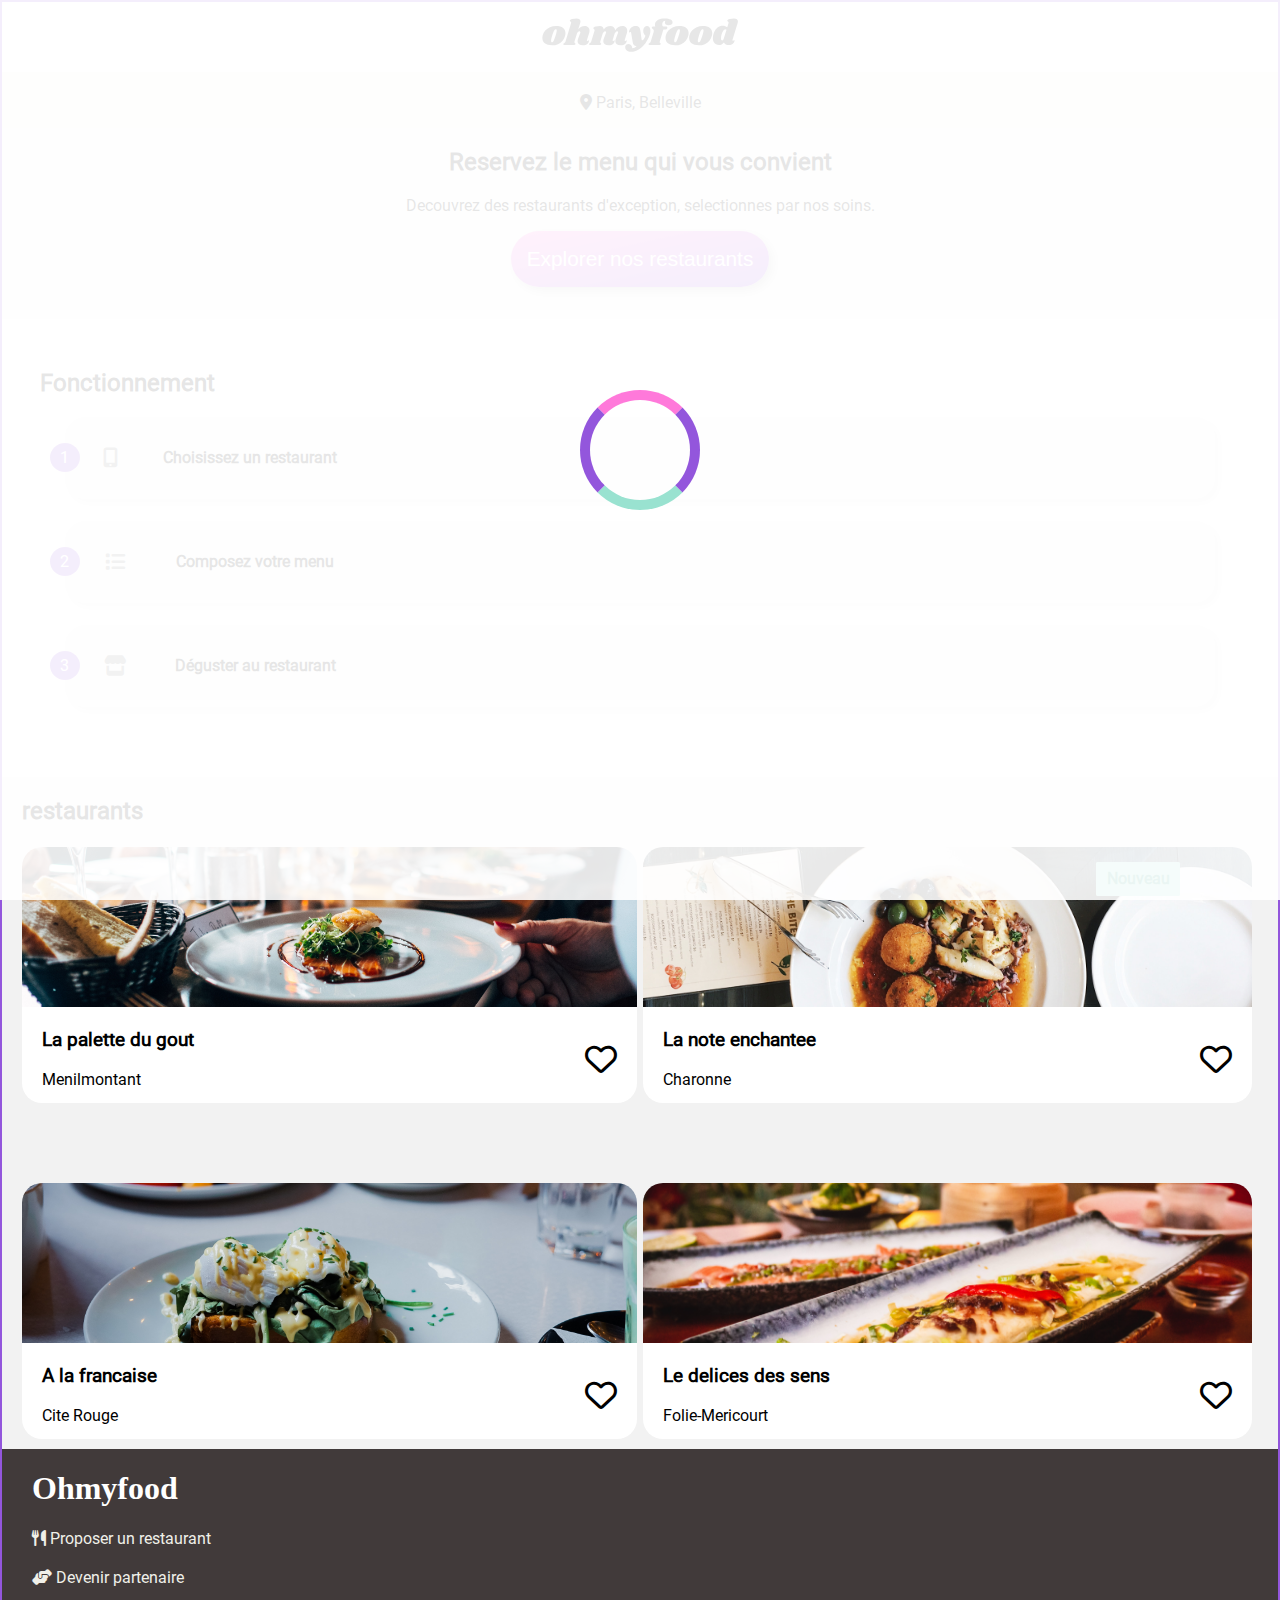
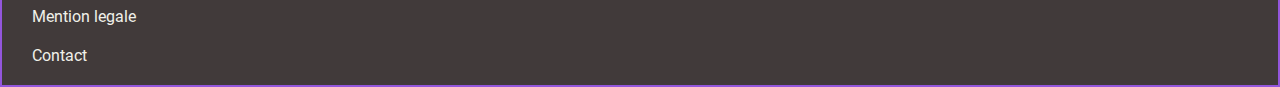
<file: index.html>
<!DOCTYPE html>
<html lang="en">
<head>
    <meta charset="UTF-8">
    <meta name="viewport" content="width=device-width, initial-scale=1.0">
    <title>Ohmyfood</title>
    <link rel="stylesheet" href="style.css">
    <link rel="stylesheet" href="fontawesome-free-6.4.2-web/css/all.min.css">
</head>
<body>
    <div class="loader-position">
        <div class="loader-spinner-logo"></div>
    </div>
    <div class="container">
        <div class="header">
            <div class="logo">
                <img src="images/logo/ohmyfood@2x.svg" alt="logo du site">
            </div>
            <div class="localisation">
                <div class="fas fa-map-marker-alt"></div>
                <span>Paris, Belleville</span>
            </div>
            <h2>Reservez le menu qui vous convient</h2>
            <p>Decouvrez des restaurants d'exception, selectionnes par nos soins.</p>
            <button class=" btn btn-explorer">Explorer nos restaurants</button><br>
        </div>
        <div class="fonctionnement-section">
            <nav>
                <h2>Fonctionnement</h2>
                <ol>
                    <li><a href="#"><i class="fa-solid fa-mobile-screen-button fa-lg" aria-hidden="true"></i>Choisissez un restaurant</a></li>
                    <li><a href="#"><i class="fa-solid fa-list fa-lg" aria-hidden="true"></i>Composez votre menu</a></li>
                    <li><a href="#"><i class="fa-solid fa-store fa-lg" aria-hidden="true"></i>Déguster au restaurant</a></li>
                </ol>
            </nav>
        </div>
        <div class="restaurant-section">
            <h2>restaurants</h2>
            <a class="figure" href="la_palette_du_gout.html">
                <div class="news news1">
                    <p>Nouveau</p>
                </div>
                <img class="img-restau" src="images/restaurants/jay-wennington-N_Y88TWmGwA-unsplash.jpg" alt="La palette du gout">
                <!-- <span class="badge">Nouveau</span> -->
                <div class="figcaption">
                    <div>
                        <h3>La palette du gout</h3>
                        <span>Menilmontant</span>
                    </div>
                    <div class="superposition">
                        <p class="far fa-heart fa-2x" aria-hidden="true"></p>
                        <p class="fas fa-heart fa-2x heart-solid" aria-hidden="true"></p>
                    </div>
                </div>
                
            </a>
            <a class="figure" href="la_note_enchantee.html">
                <div class="news news2">
                    <p>Nouveau</p>
                </div>
                <img class="img-restau" src="images/restaurants/stil-u2Lp8tXIcjw-unsplash.jpg" alt="La note enchantee">
                <div class="figcaption">
                    <div> 
                        <h3>La note enchantee</h3>
                        <span>Charonne</span>
                    </div>
                    <div class="superposition">
                        <p class="far fa-heart fa-2x" aria-hidden="true"></p>
                        <p class="fas fa-heart fa-2x heart-solid" aria-hidden="true"></p>
                    </div>
                </div>
            </a>
            <a class="figure" href="A_la_francaise.html">
                <img class="img-restau" src="images/restaurants/toa-heftiba-DQKerTsQwi0-unsplash.jpg" alt="A la francaise">
                <div class="figcaption">
                    <div> 
                        <h3>A la francaise</h3>
                        <span>Cite Rouge</span>
                    </div>
                    <div class="superposition">
                        <p class="far fa-heart fa-2x" aria-hidden="true"></p>
                        <p class="fas fa-heart fa-2x heart-solid" aria-hidden="true"></p>
                    </div>
                </div>
            </a>
            <a class="figure" href="le_delice_des_sens.html">
                <img class="img-restau" src="images/restaurants/louis-hansel-shotsoflouis-qNBGVyOCY8Q-unsplash.jpg" alt="Le delices des sens">
                <div class="figcaption">
                    <div> 
                        <h3>Le delices des sens</h3>
                        <span>Folie-Mericourt</span>
                    </div>
                    <div class="superposition">
                        <p class="far fa-heart fa-2x" aria-hidden="true"></p>
                        <p class="fas fa-heart fa-2x heart-solid" aria-hidden="true"></p>
                    </div>
                </div>
            </a>

        </div>
        <div class="footer">
            <div class="">
                <h1 class="footer-logo">Ohmyfood</h1>
                <!-- <img class="img-footer" src="images/logo/ohmyfood@2x.svg" alt="logo du footer"> -->
            </div>
            <div class="footer-links">
                <a href="#">
                    <span class="fas fa-utensils"></span>
                    <span>Proposer un restaurant</span>
                </a>
            </div>
            <div class="footer-links">
                <a href="#">
                    <span class="fas fa-handshake-angle"></span>
                    <span>Devenir partenaire</span>
                </a>
            </div>
            <div class="footer-links"><a href="#">Mention legale</a></div>
            <div class="footer-links"><a href="mailto:jauressndongmo5287@gmail.com">Contact</a></div>
        </div>
    </div>
</body>
</html>
</file>
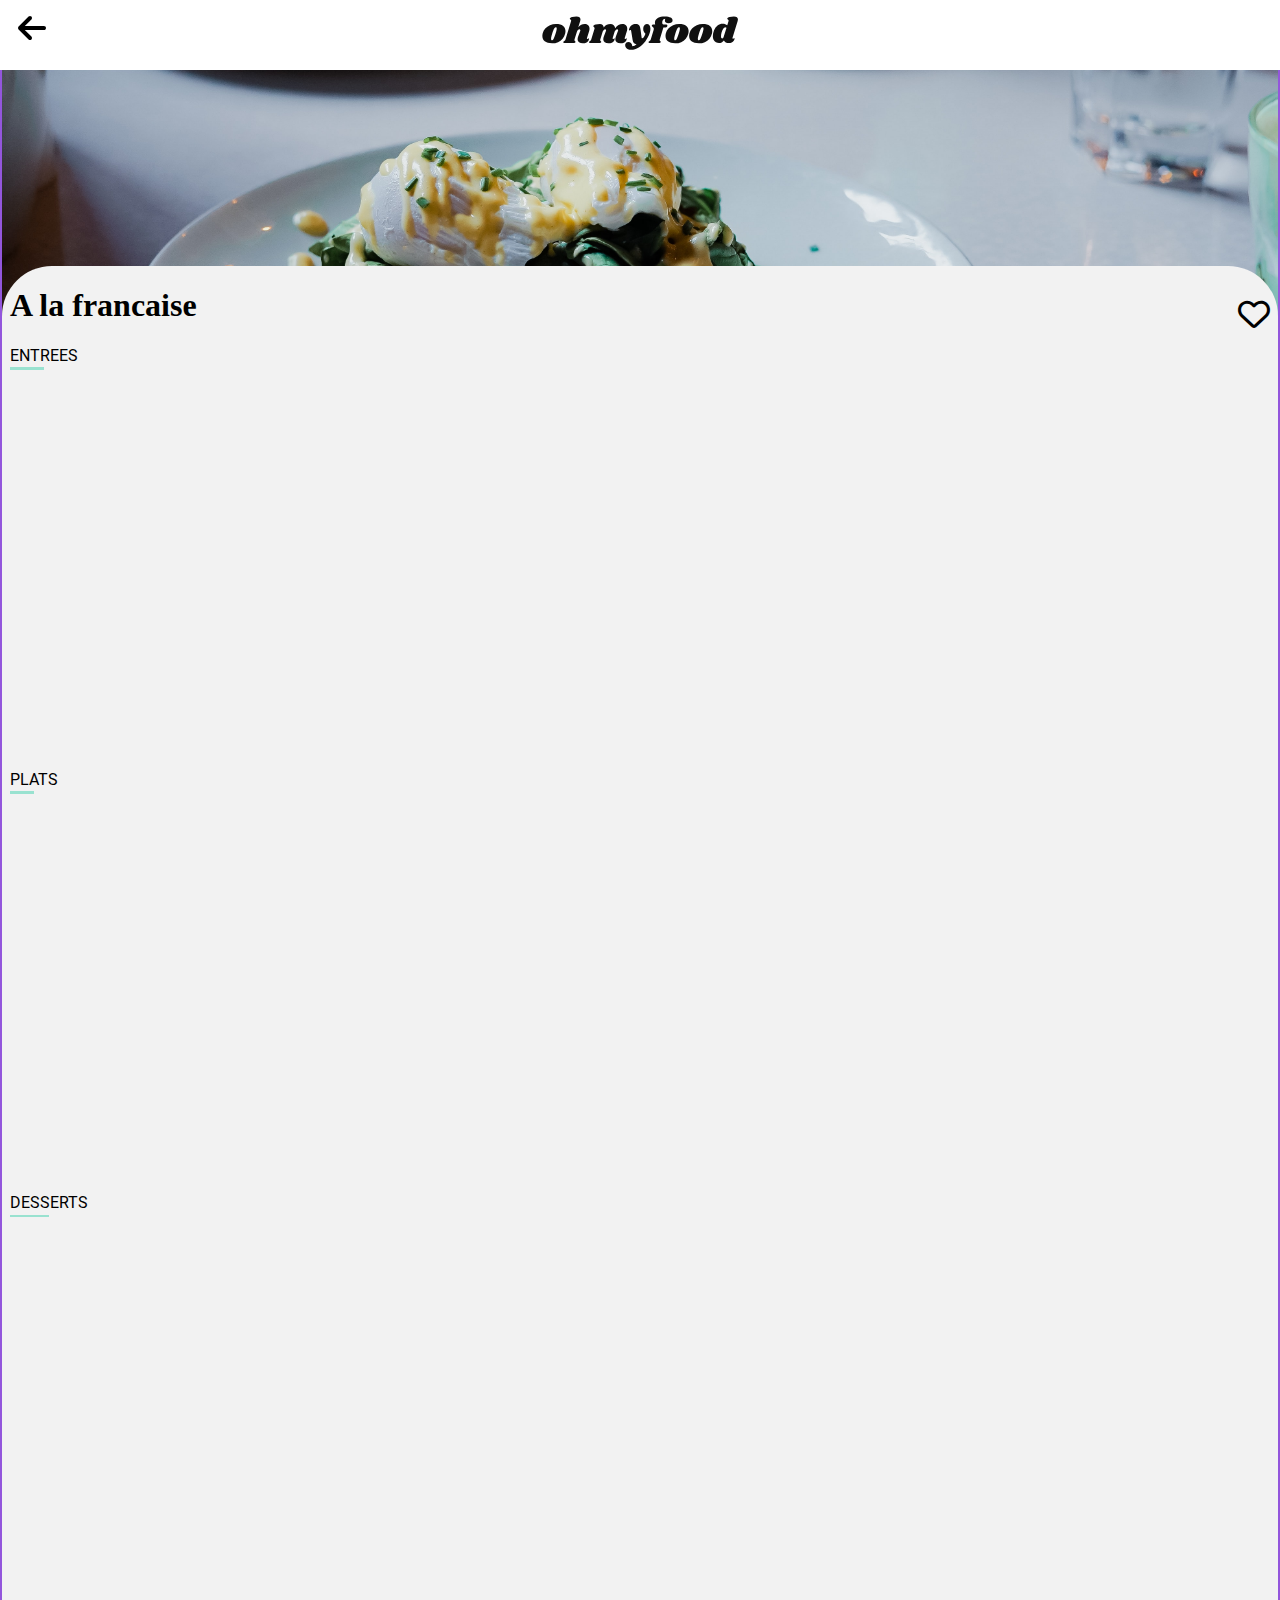
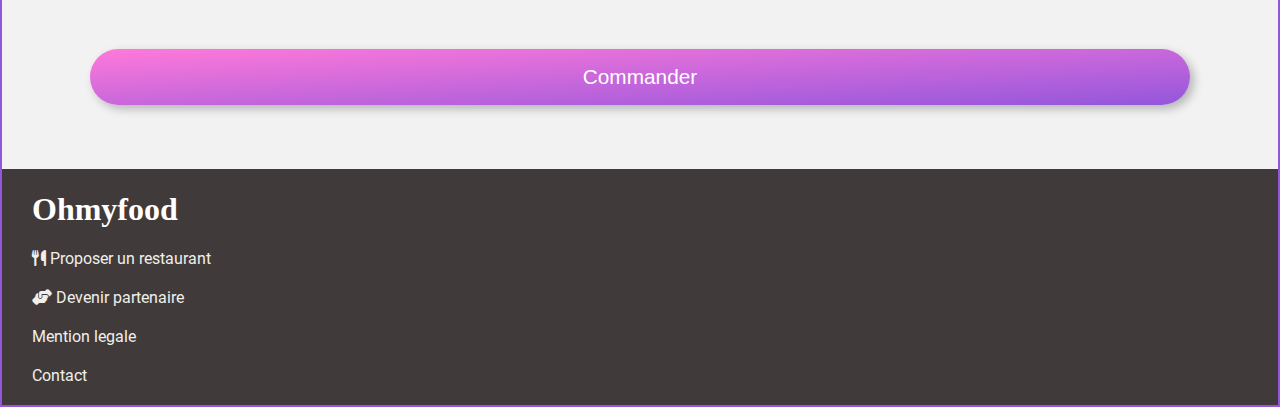
<file: A_la_francaise.html>
<!DOCTYPE html>
<html lang="en">
<head>
    <meta charset="UTF-8">
    <meta name="viewport" content="width=device-width, initial-scale=1.0">
    <title>A_la_francaise</title>
    <link rel="stylesheet" href="style.css">
    <link rel="stylesheet" href="style_menu.css">
    <link rel="stylesheet" href="fontawesome-free-6.4.2-web/css/all.min.css">
</head>
<body>
    <div class="container">
        <div class="header">
            <a href="index.html"><div class="fas fa-arrow-left fa-2x"></div></a>
            <div class="logo">
                <img src="images/logo/ohmyfood@2x.svg" alt="logo du site">
            </div>
        </div>
        <img class="img-menu" src="images/restaurants/toa-heftiba-DQKerTsQwi0-unsplash.jpg" alt="A la francaise">
        <div class="menu-container">
            <div class="main-menu">
                <header class="header-menu">
                    <h1 class="header-logo">A la francaise</h1>
                    <div class="superposition">
                        <p class="far fa-heart fa-2x" aria-hidden="true"></p>
                        <p class="fas fa-heart fa-2x heart-solid" aria-hidden="true"></p>
                    </div>
                </header>
                <div class="contenu">
                    <span class="head">ENTREES</span>
                    <div class="element animated">
                        <strong>Tartare de poulpe acidulé</strong>
                        <div class="footer-menu">
                            <span class="text-menu">Aux zestes d'orange</span>
                            <span class="price">25€</span>
                            <button class="btn-check"><i class="fa-solid fa-circle-check fa-2x"></i></button>
                        </div>
                    </div>
                    <div class="element animated">
                        <strong>Velouté de légumes d'antan</strong>
                        <div class="footer-menu">
                            <span class="text-menu">Carotte, panais, topinambour</span>
                            <span class="price">35€</span>
                            <button class="btn-check"><i class="fa-solid fa-circle-check fa-2x"></i></button>
                        </div>
                    </div>
                    <div class="element animated">
                        <strong>Soupe à l'oignon</strong>
                        <div class="footer-menu">
                            <span class="text-menu">Revisitée</span>
                            <span class="price">20€</span>
                            <button class="btn-check"><i class="fa-solid fa-circle-check fa-2x"></i></button>
                        </div>
                    </div>

                    <span class="head">PLATS</span>
                    <div class="element animated">
                        <strong>Coquilles Saint-Jacques</strong>
                        <div class="footer-menu">
                            <span class="text-menu">Accompagnées d'une purée de panais</span>
                            <span class="price">40€</span>
                            <button class="btn-check"><i class="fa-solid fa-circle-check fa-2x"></i></button>
                        </div>
                    </div>
                    <div class="element animated">
                        <strong>Magret de canard</strong>
                        <div class="footer-menu">
                            <span class="text-menu">Et parmentier de pommes de terre</span>
                            <span class="price">35€</span>
                            <button class="btn-check"><i class="fa-solid fa-circle-check fa-2x"></i></button>
                        </div>
                    </div>
                    <div class="element animated">
                        <strong>Pigeonneau d’Ille-et-Vilaine</strong>
                        <div class="footer-menu">
                            <span class="text-menu">Sur son lit de gnocchis aux légumes</span>
                            <span class="price">44€</span>
                            <button class="btn-check"><i class="fa-solid fa-circle-check fa-2x"></i></button>
                        </div>
                    </div>

                    <span class="head">DESSERTS</span>
                    <div class="element animated">
                        <strong>Pétales de violettes glacés</strong>
                        <div class="footer-menu">
                            <span class="text-menu">Et purée de noisettes</span>
                            <span class="price">18€</span>
                            <button class="btn-check"><i class="fa-solid fa-circle-check fa-2x"></i></button>
                        </div>
                    </div>
                    <div class="element animated">
                        <strong>Fondant au chocolat</strong>
                        <div class="footer-menu">
                            <span class="text-menu">Revisité</span>
                            <span class="price">22€</span>
                            <button class="btn-check"><i class="fa-solid fa-circle-check fa-2x"></i></button>
                        </div>
                    </div>
                    <div class="element animated">
                        <strong>Millefeuille croustillant</strong>
                        <div class="footer-menu">
                            <span class="text-menu">Myrtilles et pâte d’amande</span>
                            <span class="price">23€</span>
                            <button class="btn-check"><i class="fa-solid fa-circle-check fa-2x"></i></button>
                        </div>
                    </div>
                </div>
                <button class=" btn btn-commander">Commander</button>
            </div>
            
        </div>
        <div class="footer">
            <div class="">
                <h1 class="footer-logo">Ohmyfood</h1>
            </div>
            <div class="footer-links">
                <a href="#">
                    <span class="fas fa-utensils"></span>
                    <span>Proposer un restaurant</span>
                </a>
            </div>
            <div class="footer-links">
                <a href="#">
                    <span class="fas fa-handshake-angle"></span>
                    <span>Devenir partenaire</span>
                </a>
            </div>
            <div class="footer-links"><a href="#">Mention legale</a></div>
            <div class="footer-links"><a href="mailto:jauressndongmo5287@gmail.com">Contact</a></div>
        </div>
    </div>
</body>
</html>
</file>
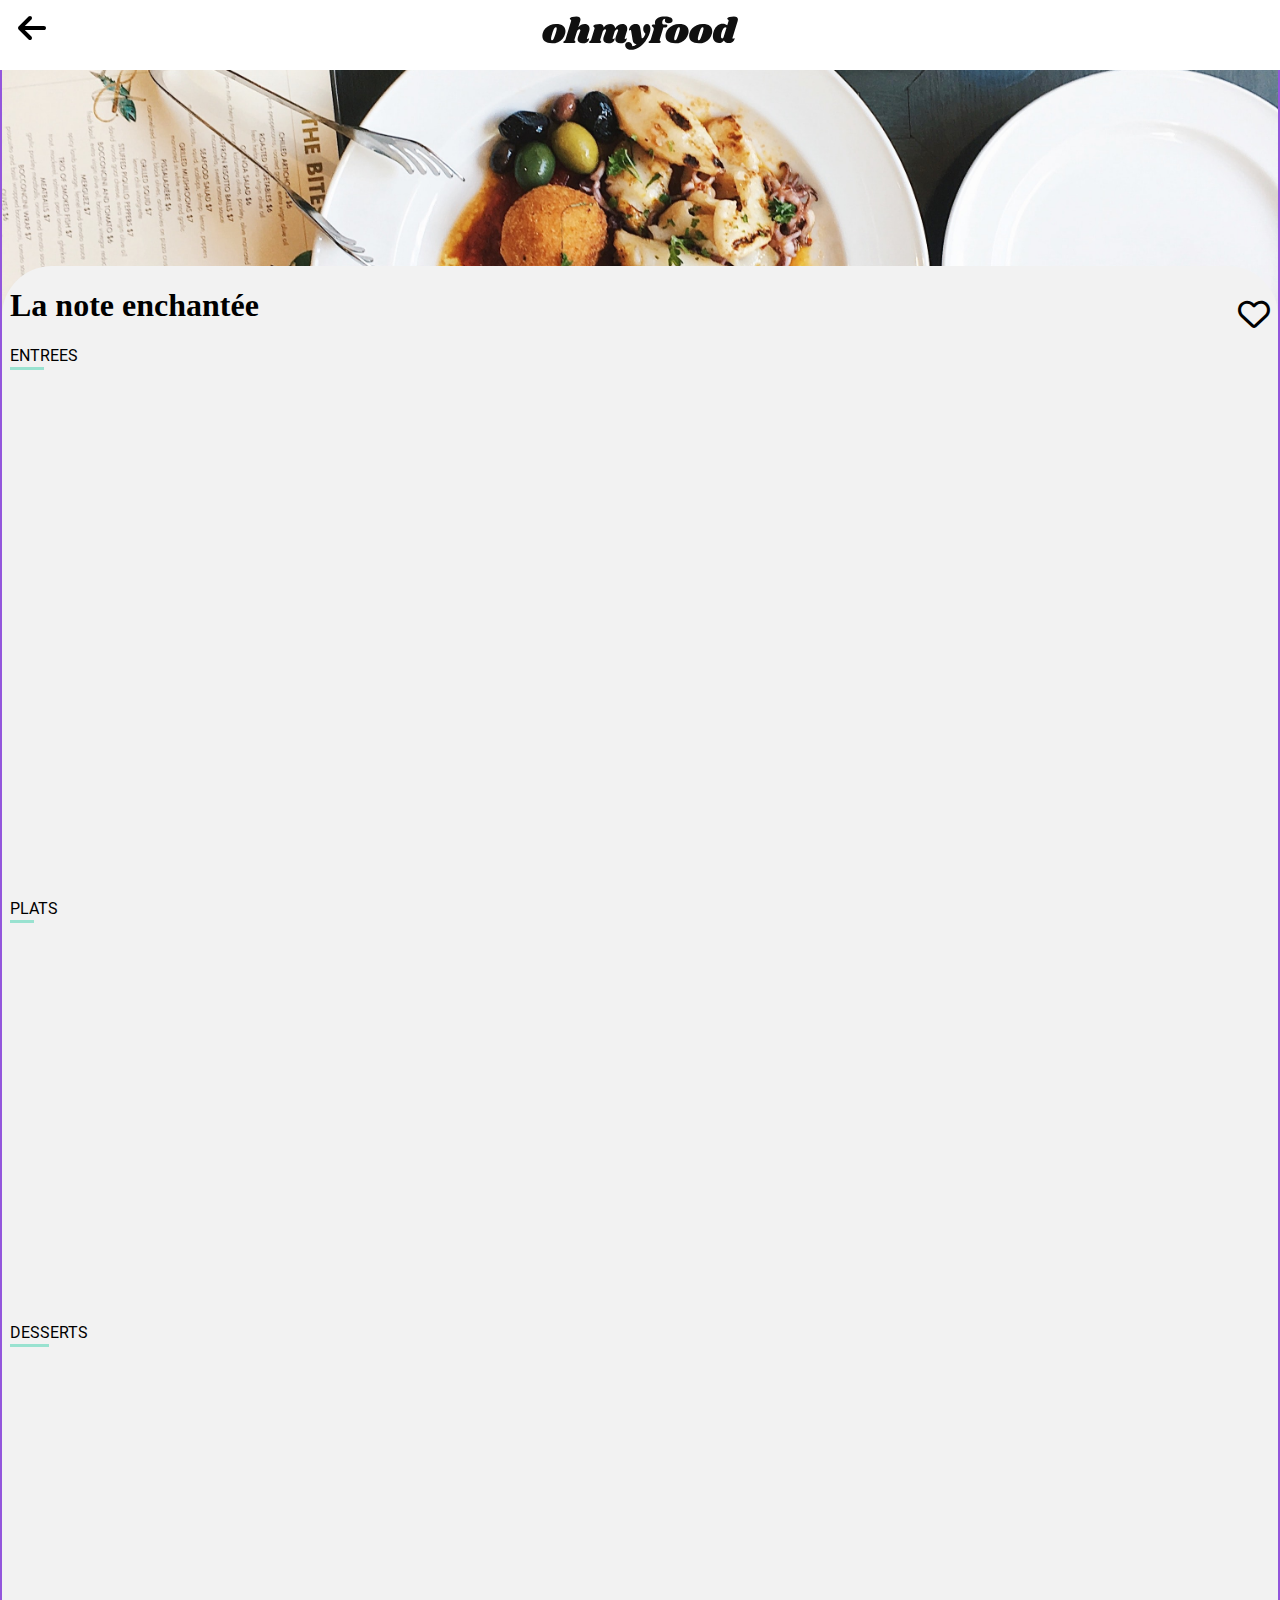
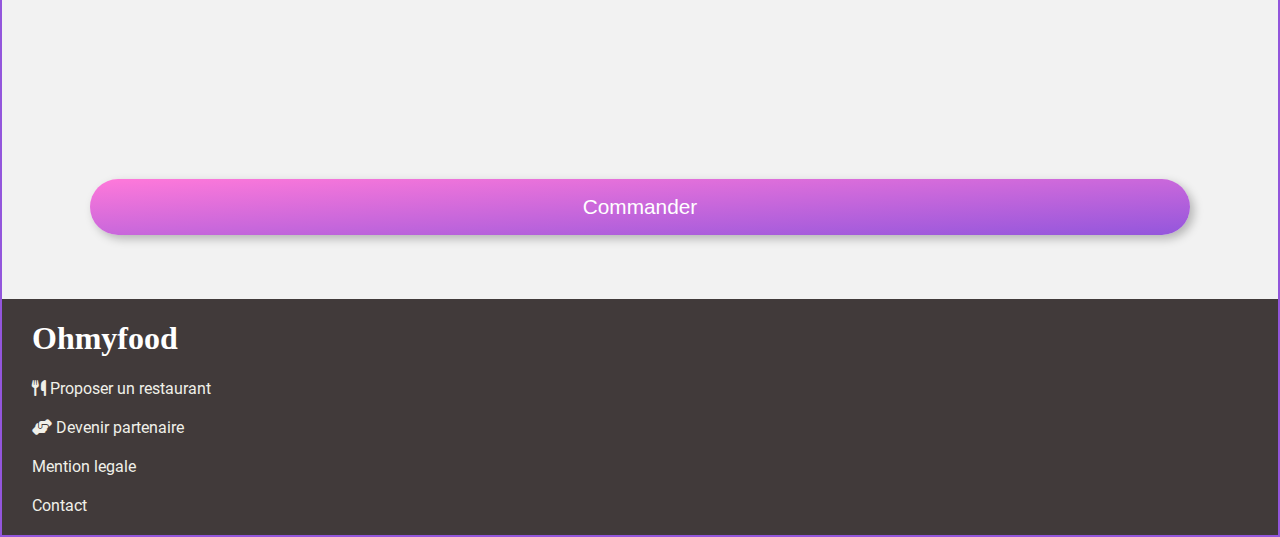
<file: la_note_enchantee.html>
<!DOCTYPE html>
<html lang="en">
<head>
    <meta charset="UTF-8">
    <meta name="viewport" content="width=device-width, initial-scale=1.0">
    <title>la_note_enchantee</title>
    <link rel="stylesheet" href="style.css">
    <link rel="stylesheet" href="style_menu.css">
    <link rel="stylesheet" href="fontawesome-free-6.4.2-web/css/all.min.css">
</head>
<body>
    <div class="container">
        <div class="header">
            <a href="index.html"><div class="fas fa-arrow-left fa-2x"></div></a>
            <div class="logo">
                <img src="images/logo/ohmyfood@2x.svg" alt="logo du site">
            </div>
        </div>
        <img class="img-menu" src="images/restaurants/stil-u2Lp8tXIcjw-unsplash.jpg" alt="La note enchantee">
        <div class="menu-container">
            <div class="main-menu">
                <header class="header-menu">
                    <h1 class="header-logo">La note enchantée</h1>
                    <div class="superposition">
                        <p class="far fa-heart fa-2x" aria-hidden="true"></p>
                        <p class="fas fa-heart fa-2x heart-solid" aria-hidden="true"></p>
                    </div>
                </header>
                <div class="contenu">
                    <span class="head">ENTREES</span>
                    <div class="element animated">
                        <strong>Ravioles de foie gras</strong>
                        <div class="footer-menu">
                            <span class="text-menu">Accompagnés de leur crème à la truffe</span>
                            <span class="price">25€</span>
                            <button class="btn-check"><i class="fa-solid fa-circle-check fa-2x"></i></button>
                        </div>
                    </div>
                    <div class="element animated">
                        <strong>Caviar osciètre</strong>
                        <div class="footer-menu">
                            <span class="text-menu">Sur blini à la farine de blé noir</span>
                            <span class="price">35€</span>
                            <button class="btn-check"><i class="fa-solid fa-circle-check fa-2x"></i></button>
                        </div>
                    </div>
                    <div class="element animated">
                        <strong>Homard et espuma de potiron</strong>
                        <div class="footer-menu">
                            <span class="text-menu">Mariné aux zestes d'orange</span>
                            <span class="price">20€</span>
                            <button class="btn-check"><i class="fa-solid fa-circle-check fa-2x"></i></button>
                        </div>
                    </div>
                    <div class="element animated">
                        <strong>Foie gras de canard cuit entier</strong>
                        <div class="footer-menu">
                            <span class="text-menu">Confiture de figue et pain toasté</span>
                            <span class="price">35€</span>
                            <button class="btn-check"><i class="fa-solid fa-circle-check fa-2x"></i></button>
                        </div>
                    </div>

                    <span class="head">PLATS</span>
                    <div class="element animated">
                        <strong>Noix de coquilles Saint-Jacques</strong>
                        <div class="footer-menu">
                            <span class="text-menu">Sur lit de purée de céleri-rave</span>
                            <span class="price">40€</span>
                            <button class="btn-check"><i class="fa-solid fa-circle-check fa-2x"></i></button>
                        </div>
                    </div>
                    <div class="element animated">
                        <strong>Langoustine poêlée</strong>
                        <div class="footer-menu">
                            <span class="text-menu">Purée de patate douce</span>
                            <span class="price">35€</span>
                            <button class="btn-check"><i class="fa-solid fa-circle-check fa-2x"></i></button>
                        </div>
                    </div>
                    <div class="element animated">
                        <strong>Mijoté de queue de boeuf</strong>
                        <div class="footer-menu">
                            <span class="text-menu">Et riz sauvage aux zestes de citron</span>
                            <span class="price">44€</span>
                            <button class="btn-check"><i class="fa-solid fa-circle-check fa-2x"></i></button>
                        </div>
                    </div>

                    <span class="head">DESSERTS</span>
                    <div class="element animated">
                        <strong>Macaron noisette et chocolat</strong>
                        <div class="footer-menu">
                            <span class="text-menu">Glace au caramel brun et sel de Guérande</span>
                            <span class="price">18€</span>
                            <button class="btn-check"><i class="fa-solid fa-circle-check fa-2x"></i></button>
                        </div>
                    </div>
                    <div class="element animated">
                        <strong>Baba au rhum revisité</strong>
                        <div class="footer-menu">
                            <span class="text-menu">Avec son coulis de citron</span>
                            <span class="price">22€</span>
                            <button class="btn-check"><i class="fa-solid fa-circle-check fa-2x"></i></button>
                        </div>
                    </div>
                    <div class="element animated">
                        <strong>Tarte au citron meringuée</strong>
                        <div class="footer-menu">
                            <span class="text-menu">Déstructurée</span>
                            <span class="price">23€</span>
                            <button class="btn-check"><i class="fa-solid fa-circle-check fa-2x"></i></button>
                        </div>
                    </div>
                </div>
                <button class=" btn btn-commander">Commander</button>
            </div>
            
        </div>
        <div class="footer">
            <div class="">
                <h1 class="footer-logo">Ohmyfood</h1>
            </div>
            <div class="footer-links">
                <a href="#">
                    <span class="fas fa-utensils"></span>
                    <span>Proposer un restaurant</span>
                </a>
            </div>
            <div class="footer-links">
                <a href="#">
                    <span class="fas fa-handshake-angle"></span>
                    <span>Devenir partenaire</span>
                </a>
            </div>
            <div class="footer-links"><a href="#">Mention legale</a></div>
            <div class="footer-links"><a href="mailto:jauressndongmo5287@gmail.com">Contact</a></div>
        </div>
    </div>
</body>
</html>
</file>
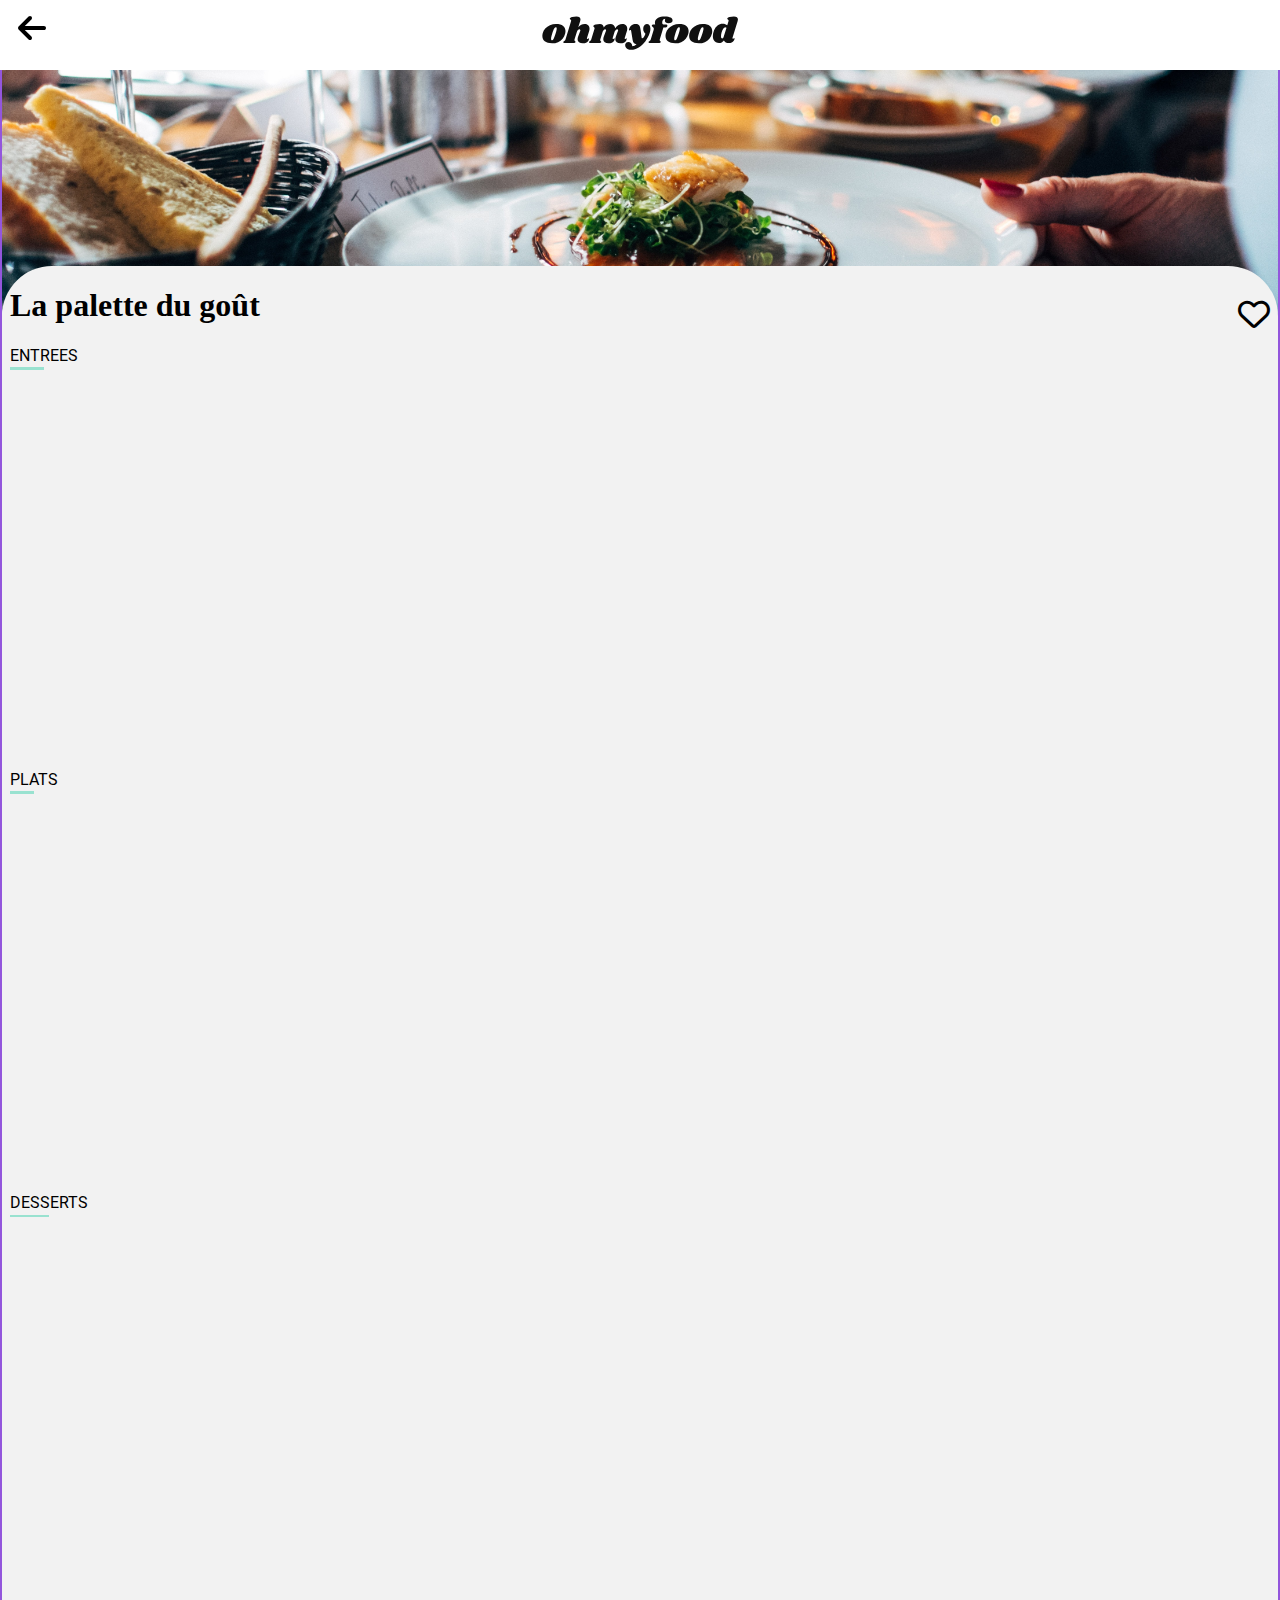
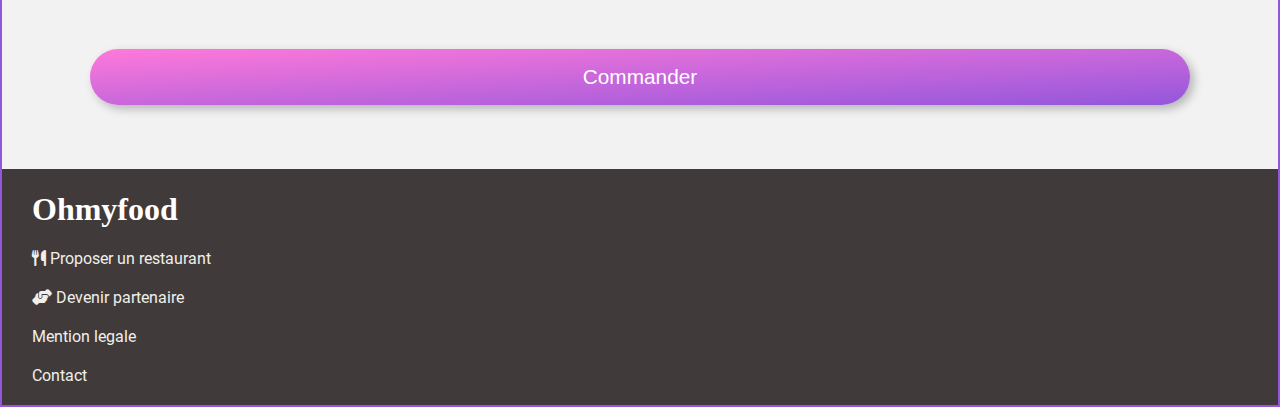
<file: la_palette_du_gout.html>
<!DOCTYPE html>
<html lang="en">
<head>
    <meta charset="UTF-8">
    <meta name="viewport" content="width=device-width, initial-scale=1.0">
    <title>la_palette_du_gout</title>
    <link rel="stylesheet" href="style.css">
    <link rel="stylesheet" href="style_menu.css">
    <link rel="stylesheet" href="fontawesome-free-6.4.2-web/css/all.min.css">
</head>
<body>
    <div class="container">
        <div class="header">
            <a href="index.html"><div class="fas fa-arrow-left fa-2x"></div></a>
            <div class="logo">
                <img src="images/logo/ohmyfood@2x.svg" alt="logo du site">
            </div>
        </div>
        <img class="img-menu" src="images/restaurants/jay-wennington-N_Y88TWmGwA-unsplash.jpg" alt="La palette du gout">
        <div class="menu-container">
            <div class="main-menu">
                <header class="header-menu">
                    <h1 class="header-logo">La palette du goût</h1>
                    <div class="superposition">
                        <p class="far fa-heart fa-2x" aria-hidden="true"></p>
                        <p class="fas fa-heart fa-2x heart-solid" aria-hidden="true"></p>
                    </div>
                </header>
                <div class="contenu">
                    <span class="head">ENTREES</span>
                    <div class="element animated">
                        <strong>Fricassée d'escargot</strong>
                        <div class="footer-menu">
                            <span class="text-menu">Au piment d'Espelette</span>
                            <span class="price">25€</span>
                            <button class="btn-check"><i class="fa-solid fa-circle-check fa-2x"></i></button>
                        </div>
                    </div>
                    <div class="element animated">
                        <strong>Foie gras de canard mi-cuit</strong>
                        <div class="footer-menu">
                            <span class="text-menu">Et ses copeaux de truffe noire</span>
                            <span class="price">35€</span>
                            <button class="btn-check"><i class="fa-solid fa-circle-check fa-2x"></i></button>
                        </div>
                    </div>
                    <div class="element animated">
                        <strong>Oeuf au plat</strong>
                        <div class="footer-menu">
                            <span class="text-menu">Assaisonné à la truffe sur lit de caviar</span>
                            <span class="price">20€</span>
                            <button class="btn-check"><i class="fa-solid fa-circle-check fa-2x"></i></button>
                        </div>
                    </div>
                    <span class="head">PLATS</span>
                    <div class="element animated">
                        <strong>Filet de boeuf aux herbes</strong>
                        <div class="footer-menu">
                            <span class="text-menu">Accompagné de sa ribambelle de légumes</span>
                            <span class="price">40€</span>
                            <button class="btn-check"><i class="fa-solid fa-circle-check fa-2x"></i></button>
                        </div>
                    </div>
                    <div class="element animated">
                        <strong>Parmentier de queue de boeuf</strong>
                        <div class="footer-menu">
                            <span class="text-menu">À la truffe noire sur sa purée de panais</span>
                            <span class="price">35€</span>
                            <button class="btn-check"><i class="fa-solid fa-circle-check fa-2x"></i></button>
                        </div>
                    </div>
                    <div class="element animated">
                        <strong>Filet de turbot</strong>
                        <div class="footer-menu">
                            <span class="text-menu">Aux agrumes</span>
                            <span class="price">44€</span>
                            <button class="btn-check"><i class="fa-solid fa-circle-check fa-2x"></i></button>
                        </div>
                    </div>

                    <span class="head">DESSERTS</span>
                    <div class="element animated">
                        <strong>Paris-Brest</strong>
                        <div class="footer-menu">
                            <span class="text-menu">Revisité</span>
                            <span class="price">18€</span>
                            <button class="btn-check"><i class="fa-solid fa-circle-check fa-2x"></i></button>
                        </div>
                    </div>
                    <div class="element animated">
                        <strong>Macaron au chocolat d'exception</strong>
                        <div class="footer-menu">
                            <span class="text-menu">Et glace à la vanille de Madagascar</span>
                            <span class="price">22€</span>
                            <button class="btn-check"><i class="fa-solid fa-circle-check fa-2x"></i></button>
                        </div>
                    </div>
                    <div class="element animated">
                        <strong>Mousse au chocolat</strong>
                        <div class="footer-menu">
                            <span class="text-menu">Au piment d'Espelette et à la truffe noire</span>
                            <span class="price">23€</span>
                            <button class="btn-check"><i class="fa-solid fa-circle-check fa-2x"></i></button>
                        </div>
                    </div>
                </div>
                <button class=" btn btn-commander">Commander</button>
            </div>
            
        </div>
        <div class="footer">
            <div class="">
                <h1 class="footer-logo">Ohmyfood</h1>
            </div>
            <div class="footer-links">
                <a href="#">
                    <span class="fas fa-utensils"></span>
                    <span>Proposer un restaurant</span>
                </a>
            </div>
            <div class="footer-links">
                <a href="#">
                    <span class="fas fa-handshake-angle"></span>
                    <span>Devenir partenaire</span>
                </a>
            </div>
            <div class="footer-links"><a href="#">Mention legale</a></div>
            <div class="footer-links"><a href="mailto:jauressndongmo5287@gmail.com">Contact</a></div>
        </div>
    </div>
</body>
</html>
</file>
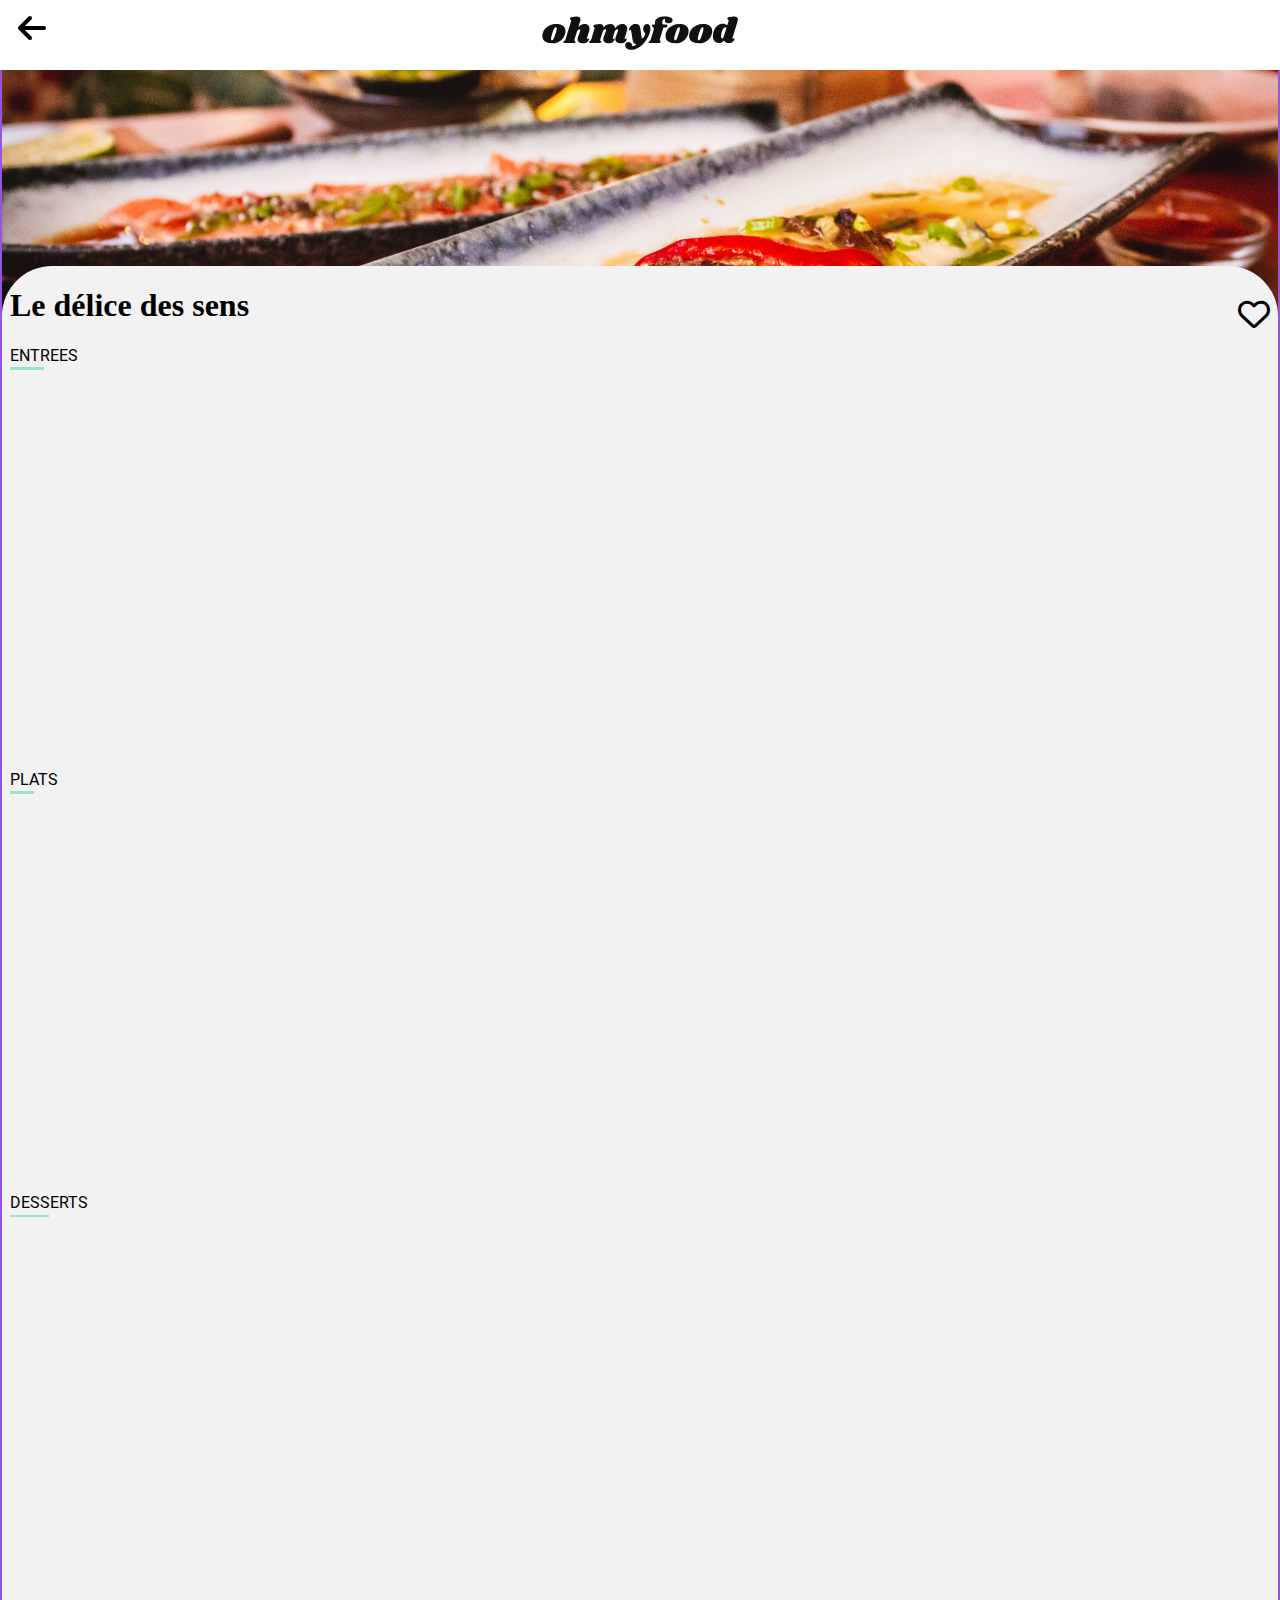
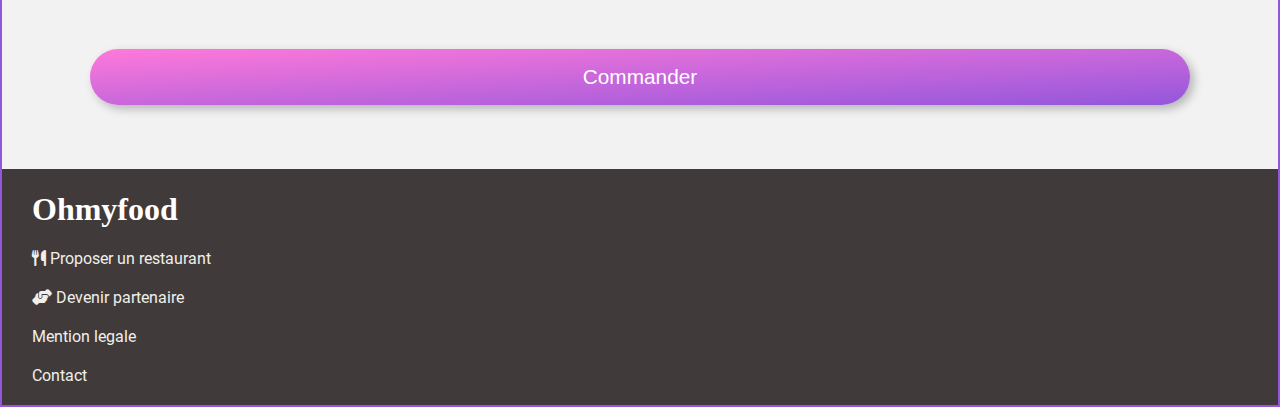
<file: le_delice_des_sens.html>
<!DOCTYPE html>
<html lang="en">
<head>
    <meta charset="UTF-8">
    <meta name="viewport" content="width=device-width, initial-scale=1.0">
    <title>le_delice_des_sens</title>
    <link rel="stylesheet" href="style.css">
    <link rel="stylesheet" href="style_menu.css">
    <link rel="stylesheet" href="fontawesome-free-6.4.2-web/css/all.min.css">
</head>
<body>
    <div class="container">
        <div class="header">
            <a href="index.html"><div class="fas fa-arrow-left fa-2x"></div></a>
            <div class="logo">
                <img src="images/logo/ohmyfood@2x.svg" alt="logo du site">
            </div>
        </div>
        <img class="img-menu" src="images/restaurants/louis-hansel-shotsoflouis-qNBGVyOCY8Q-unsplash.jpg" alt="Le delices des sens">
        <div class="menu-container">
            <div class="main-menu">
                <header class="header-menu">
                    <h1 class="header-logo">Le délice des sens</h1>
                    <div class="superposition">
                        <p class="far fa-heart fa-2x" aria-hidden="true"></p>
                        <p class="fas fa-heart fa-2x heart-solid" aria-hidden="true"></p>
                    </div>
                </header>
                <div class="contenu">
                    <span class="head">ENTREES</span>
                    <div class="element animated">
                        <strong>Tartare de thon</strong>
                        <div class="footer-menu">
                            <span class="text-menu">Assaisonné au yuzu</span>
                            <span class="price">25€</span>
                            <button class="btn-check"><i class="fa-solid fa-circle-check fa-2x"></i></button>
                        </div>
                    </div>
                    <div class="element animated">
                        <strong>Bouchée de homard croustillant</strong>
                        <div class="footer-menu">
                            <span class="text-menu">Et sa farandole de petits légumes</span>
                            <span class="price">35€</span>
                            <button class="btn-check"><i class="fa-solid fa-circle-check fa-2x"></i></button>
                        </div>
                    </div>
                    <div class="element animated">
                        <strong>Velouté de cèpes</strong>
                        <div class="footer-menu">
                            <span class="text-menu">Aux truffes</span>
                            <span class="price">20€</span>
                            <button class="btn-check"><i class="fa-solid fa-circle-check fa-2x"></i></button>
                        </div>
                    </div>
                    <span class="head">PLATS</span>
                    <div class="element animated">
                        <strong>Poulet rôti aux herbes de Provence</strong>
                        <div class="footer-menu">
                            <span class="text-menu">Et sa crème de truffe</span>
                            <span class="price">40€</span>
                            <button class="btn-check"><i class="fa-solid fa-circle-check fa-2x"></i></button>
                        </div>
                    </div>
                    <div class="element animated">
                        <strong>Langouste rôtie</strong>
                        <div class="footer-menu">
                            <span class="text-menu">Et ses légumes de saison</span>
                            <span class="price">35€</span>
                            <button class="btn-check"><i class="fa-solid fa-circle-check fa-2x"></i></button>
                        </div>
                    </div>
                    <div class="element animated">
                        <strong>Côte de boeuf Angus</strong>
                        <div class="footer-menu">
                            <span class="text-menu">Et sa purée de panais</span>
                            <span class="price">44€</span>
                            <button class="btn-check"><i class="fa-solid fa-circle-check fa-2x"></i></button>
                        </div>
                    </div>

                    <span class="head">DESSERTS</span>
                    <div class="element animated">
                        <strong>Farandole de desserts</strong>
                        <div class="footer-menu">
                            <span class="text-menu">Du chef</span>
                            <span class="price">18€</span>
                            <button class="btn-check"><i class="fa-solid fa-circle-check fa-2x"></i></button>
                        </div>
                    </div>
                    <div class="element animated">
                        <strong>Crème brulée</strong>
                        <div class="footer-menu">
                            <span class="text-menu">Revisitée</span>
                            <span class="price">22€</span>
                            <button class="btn-check"><i class="fa-solid fa-circle-check fa-2x"></i></button>
                        </div>
                    </div>
                    <div class="element animated">
                        <strong>Tiramisu</strong>
                        <div class="footer-menu">
                            <span class="text-menu">À la noisette</span>
                            <span class="price">23€</span>
                            <button class="btn-check"><i class="fa-solid fa-circle-check fa-2x"></i></button>
                        </div>
                    </div>
                </div>
                <button class=" btn btn-commander">Commander</button>
            </div>
            
        </div>
        <div class="footer">
            <div class="">
                <h1 class="footer-logo">Ohmyfood</h1>
            </div>
            <div class="footer-links">
                <a href="#">
                    <span class="fas fa-utensils"></span>
                    <span>Proposer un restaurant</span>
                </a>
            </div>
            <div class="footer-links">
                <a href="#">
                    <span class="fas fa-handshake-angle"></span>
                    <span>Devenir partenaire</span>
                </a>
            </div>
            <div class="footer-links"><a href="#">Mention legale</a></div>
            <div class="footer-links"><a href="mailto:jauressndongmo5287@gmail.com">Contact</a></div>
        </div>
    </div>
</body>
</html>
</file>
<file: style.css>
@font-face {
  font-family: "Roboto";
  src: url("Roboto/Roboto-Regular.ttf") format("truetype");
  font-weight: normal;
  font-style: normal;
}
@font-face {
  font-family: "ShrikhandFont";
  src: url("Shrikhand/Shrikhand-Regular.ttf") format("truetype");
  font-weight: normal;
  font-style: normal;
}
.loader-position {
  position: fixed;
  height: 100%;
  width: 100%;
  left: 0;
  top: 0;
  background-color: rgba(255, 255, 255, 0.9);
  animation: loader-background 0.01s;
  animation-fill-mode: forwards;
  z-index: 10000;
  animation-delay: 1.75s;
}

.loader-spinner-logo {
  border: 10px #9356DC solid;
  border-top: 10px solid #FF79DA;
  border-bottom: 10px solid #99E2D0;
  width: 100px;
  height: 100px;
  border-radius: 50%;
  margin: auto;
  position: absolute;
  top: 0;
  right: 0;
  left: 0;
  bottom: 0;
  animation: loader 1200ms linear;
}

@keyframes loader-background {
  0% {
    opacity: 1;
  }
  100% {
    opacity: 0;
    z-index: -9999;
  }
}
@keyframes loader {
  0% {
    transform: rotate(0deg);
    opacity: 1;
  }
  100% {
    transform: rotate(360deg);
    opacity: 1;
  }
}
body {
  font-family: "Roboto", sans-serif;
  box-sizing: border-box;
  margin: 0;
  padding: 0;
}

h1 {
  font-family: "Shrikhand", cursive;
}

.btn-explorer {
  padding: 1rem 1rem 1rem 1rem;
}

.btn {
  font-size: 1.3rem;
  margin-bottom: 2rem;
  border: none;
  box-shadow: 0.25rem 0.25rem 10px rgba(0, 0, 0, 0.25);
  background: linear-gradient(to bottom right, #FF79DA, #9356DC);
  color: white;
  border-radius: 60px;
  cursor: pointer;
}

.btn:hover {
  background: linear-gradient(to right bottom, #ff93e1, #a16be0);
  box-shadow: 0.25rem 0.25rem 10px rgba(0, 0, 0, 0.45);
}

@media screen and (min-width: 800px) {
  .container {
    display: flex;
    flex-direction: column;
    border: 2px solid #9356DC;
  }
  .header {
    text-align: center;
    background-color: #F3F3F3;
    left: 0;
    right: 0;
  }
  .logo {
    top: 0;
    left: 0;
    padding: 1rem 0 1rem 0;
    width: 100%;
    background-color: #fff;
  }
  .localisation {
    width: 100%;
    padding: 1rem 0 1rem 0;
    background-color: #F0F0E9;
    border-top: 5px solid #F0F0E9;
  }
  .fonctionnement-section h2 {
    margin-left: 3%;
  }
  nav {
    margin: 50px 0 50px 0;
  }
  nav ol {
    display: flex;
    flex-direction: column;
    align-items: center;
    justify-content: space-between;
    height: 290px;
    padding-left: 0px;
    list-style: none;
    counter-reset: li;
  }
  nav ol li {
    display: flex;
    align-items: center;
    border: 1px #f2f2f2 solid;
    background: #f2f2f2;
    box-shadow: 0.25rem 0.25rem 0.5rem rgba(0, 0, 0, 0.13);
    border-radius: 20px;
    height: 80px;
    width: 90%;
    counter-increment: li;
  }
  nav ol li:hover {
    background: #f4eefc;
  }
  nav ol li:hover .fa-mobile-screen-button, nav ol li:hover .fa-list, nav ol li:hover .fa-store {
    color: #9356DC;
  }
  nav ol li::before {
    content: counter(li);
    color: #fff;
    display: inline-block;
    width: 1em;
    margin-left: -1em;
    background-color: #9356DC;
    border-radius: 50%;
    padding: 5px 4px 5px 10px;
    font-size: 1em;
  }
  nav ol li a {
    text-decoration: none;
    color: black;
    font-weight: bold;
    display: block;
    width: 280px;
    display: flex;
    align-items: center;
    justify-content: space-around;
  }
  nav .fa-mobile-screen-button, nav .fa-list, nav .fa-store {
    color: #7B7B7B;
  }
  .restaurant-section {
    display: grid;
    margin-top: 20px;
    padding: 0 20px 0 20px;
    background-color: #f2f2f2;
    grid-template-columns: auto auto;
  }
  .restaurant-section h2 {
    position: absolute;
  }
  .figure {
    height: 16rem;
    width: 99%;
    background-color: #fff;
    margin: 70px 30px 10px 0;
    border-radius: 20px;
  }
  .figure .news {
    height: 30px;
    width: 80px;
    text-align: center;
    position: absolute;
    margin-top: 15px;
    right: 100px;
    border: 2px #99E2D0 solid;
    background-color: #99E2D0;
    border-radius: 2px;
  }
  .figure .news p {
    color: #2c9c81;
    font-weight: bold;
    margin-top: 5px;
  }
  .img-restau {
    height: 10rem;
    width: 100%;
    -o-object-fit: cover;
       object-fit: cover;
    border-radius: 20px 20px 0 0;
  }
  .figcaption {
    display: flex;
    justify-content: space-between;
    padding: 0 20px 0 20px;
  }
  .superposition {
    position: relative;
  }
  .heart-solid {
    opacity: 0;
  }
  .heart-solid:hover {
    opacity: 1;
    transform: scale(1.1);
    color: #FF79DA;
    transition-duration: 3s;
  }
  .superposition p {
    position: absolute;
    right: 20%;
  }
  .figcaption p {
    display: flex;
    font-size: 2em;
  }
  .far {
    display: inline-block;
    font-style: normal;
    font-variant: normal;
    text-rendering: auto;
    line-height: 1;
  }
  .fa-heart:hover {
    cursor: pointer;
    color: #FF79DA;
    transform: scale(1.1);
  }
  .footer {
    flex: 1;
    background-color: rgb(65, 58, 58);
    color: #F0F0E9;
    padding-left: 30px;
  }
  .footer-logo {
    color: #fff;
    font-size: 2rem;
  }
  .img-footer {
    color: #F0F0E9;
  }
  .footer-links {
    margin-bottom: 20px;
  }
  .footer-links:hover {
    text-decoration: underline;
  }
  a {
    text-decoration: none;
    color: inherit;
  }
}
@media screen and (max-width: 800px) {
  .container {
    display: flex;
    flex-direction: column;
  }
  .header {
    text-align: center;
    background-color: #F3F3F3;
    left: 0;
    right: 0;
  }
  .logo {
    top: 0;
    left: 0;
    padding: 1rem 0 1rem 0;
    width: 100%;
    background-color: #fff;
  }
  .localisation {
    width: 100%;
    padding: 1rem 0 1rem 0;
    background-color: #F0F0E9;
    border-top: 5px solid #F0F0E9;
  }
  .fonctionnement-section h2 {
    margin-left: 3%;
  }
  nav {
    margin: 50px 0 50px 0;
  }
  nav ol {
    display: flex;
    flex-direction: column;
    align-items: center;
    justify-content: space-between;
    height: 290px;
    padding-left: 0px;
    list-style: none;
    counter-reset: li;
  }
  nav ol li {
    display: flex;
    align-items: center;
    border: 1px #f2f2f2 solid;
    background: #f2f2f2;
    box-shadow: 0.25rem 0.25rem 0.5rem rgba(0, 0, 0, 0.13);
    border-radius: 20px;
    height: 80px;
    width: 90%;
    counter-increment: li;
  }
  nav ol li:hover {
    background: #f4eefc;
  }
  nav ol li:hover .fa-mobile-screen-button, nav ol li:hover .fa-list, nav ol li:hover .fa-store {
    color: #9356DC;
  }
  nav ol li::before {
    content: counter(li);
    color: #fff;
    display: inline-block;
    width: 1em;
    margin-left: -1em;
    background-color: #9356DC;
    border-radius: 50%;
    padding: 5px 4px 5px 10px;
    font-size: 1em;
  }
  nav ol li a {
    text-decoration: none;
    color: black;
    font-weight: bold;
    display: block;
    width: 280px;
    display: flex;
    align-items: center;
    justify-content: space-around;
  }
  nav .fa-mobile-screen-button, nav .fa-list, nav .fa-store {
    color: #7B7B7B;
  }
  .restaurant-section {
    display: flex;
    flex-direction: column;
    margin-top: 20px;
    padding: 0 20px 0 20px;
    background-color: #f2f2f2;
  }
  .figure {
    height: 16rem;
    background-color: #fff;
    margin: 10px 0 50px 0;
    border-radius: 20px;
  }
  .figure .news {
    height: 30px;
    width: 80px;
    text-align: center;
    position: absolute;
    margin-top: 15px;
    right: 45px;
    border: 2px #99E2D0 solid;
    background-color: #99E2D0;
    border-radius: 2px;
  }
  .figure .news p {
    color: #2c9c81;
    font-weight: bold;
    margin-top: 5px;
  }
  .img-restau {
    height: 10rem;
    width: 100%;
    -o-object-fit: cover;
       object-fit: cover;
    border-radius: 20px 20px 0 0;
  }
  .figcaption {
    display: flex;
    justify-content: space-between;
    padding: 0 20px 0 20px;
  }
  .superposition {
    position: relative;
  }
  .heart-solid {
    opacity: 0;
  }
  .heart-solid:hover {
    opacity: 1;
    transform: scale(1.1);
    color: #FF79DA;
    transition-duration: 3s;
  }
  .superposition p {
    position: absolute;
    right: 20%;
  }
  .figcaption p {
    display: flex;
    font-size: 2em;
  }
  .far {
    display: inline-block;
    font-style: normal;
    font-variant: normal;
    text-rendering: auto;
    line-height: 1;
  }
  .fa-heart:hover {
    cursor: pointer;
    color: #FF79DA;
    transform: scale(1.1);
  }
  .footer {
    flex: 1;
    background-color: rgb(65, 58, 58);
    color: #F0F0E9;
    padding-left: 30px;
  }
  .footer-logo {
    color: #fff;
    font-size: 2rem;
  }
  .img-footer {
    color: #F0F0E9;
  }
  .footer-links {
    margin-bottom: 20px;
  }
  .footer-links:hover {
    text-decoration: underline;
  }
  a {
    text-decoration: none;
    color: inherit;
  }
}/*# sourceMappingURL=style.css.map */
</file>
<file: style_menu.css>
@media screen and (min-width: 800px) {
  .header {
    background-color: #fff;
    display: flex;
    flex-direction: row;
  }
  .fa-arrow-left {
    position: fixed;
    margin-top: 0.6rem;
    margin-left: 1rem;
    z-index: 2;
  }
  .logo {
    position: fixed;
    top: 0;
    left: 0;
    padding: 1rem 0 1rem 0;
    width: 100%;
    z-index: 1;
  }
  .img-menu {
    width: 100%;
    height: 250px;
    -o-object-fit: cover;
       object-fit: cover;
    margin-top: 4rem;
    margin-right: 5rem;
  }
  .menu-container {
    width: 100%;
    height: auto;
    background-color: #f2f2f2;
    margin-top: -50px;
    border-radius: 50px 50px 0 0;
    position: relative;
    z-index: 0.8;
  }
  .main-menu {
    display: flex;
    flex-direction: column;
    margin: 0 0.5rem 0 0.5rem;
  }
  .header-menu {
    display: flex;
    justify-content: space-between;
  }
  .header-menu .fa-heart {
    margin-top: 2rem;
  }
  .header-logo {
    font-size: 2em;
  }
  .head {
    position: relative;
  }
  .head::after {
    content: "";
    position: absolute;
    bottom: -5px;
    right: 50%;
    width: 50%;
    height: 15%;
    background-color: #99E2D0;
  }
  .element {
    opacity: 0;
    overflow: hidden;
    position: relative;
    margin-top: 1rem;
    margin-bottom: 1rem;
    background-color: #fff;
    border-radius: 20px;
    padding: 3%;
  }
  .element .btn-check {
    border: 0;
    position: absolute;
    top: 0px;
    right: -100px;
    background-color: #99E2D0;
    height: 100%;
    width: 65px;
    border-radius: 0 20px 20px 0;
    transition-duration: 0.55s;
  }
  .element .btn-check .fa-circle-check {
    color: #fff;
    transform: rotate(220deg);
    transition-duration: 0.8s;
  }
  .element .text-menu {
    position: relative;
    max-width: 80%;
    white-space: nowrap;
    text-overflow: ellipsis;
    overflow: hidden;
  }
  .element:hover {
    cursor: pointer;
  }
  .element:hover .btn-check {
    right: 0;
  }
  .element:hover .fa-circle-check {
    transform: rotate(0deg);
  }
  .element:hover .price {
    position: relative;
    top: 0;
    right: 0;
    animation: slide 0.4s linear forwards;
  }
  @keyframes slide {
    0% {
      right: 0;
    }
    100% {
      right: 4rem;
    }
  }
  .element:hover .text-menu {
    position: relative;
    max-width: 73%;
    white-space: nowrap;
    text-overflow: ellipsis;
    overflow: hidden;
  }
  .element .footer-menu {
    display: flex;
    flex-wrap: nowrap;
    justify-content: space-between;
  }
  .animated {
    animation: appear 2s ease forwards;
  }
  @keyframes appear {
    0% {
      opacity: 0;
      transform: translateY(20px);
    }
    100% {
      transition-duration: 1s;
      opacity: 1;
      transform: translateY(0);
    }
  }
  .btn-commander {
    text-align: center;
    padding: 1rem 0 1rem 0;
    margin: 2rem 5rem 4rem 5rem;
  }
}
@media screen and (max-width: 800px) {
  .header {
    background-color: #fff;
    display: flex;
    flex-direction: row;
  }
  .fa-arrow-left {
    position: fixed;
    margin-top: 0.6rem;
    margin-left: 1rem;
    z-index: 2;
  }
  .logo {
    position: fixed;
    top: 0;
    left: 0;
    padding: 1rem 0 1rem 0;
    width: 100%;
    z-index: 1;
  }
  .img-menu {
    width: 100%;
    height: 250px;
    -o-object-fit: cover;
       object-fit: cover;
    margin-top: 4rem;
    margin-right: 5rem;
  }
  .menu-container {
    width: 100%;
    height: auto;
    background-color: #f2f2f2;
    margin-top: -50px;
    border-radius: 50px 50px 0 0;
    position: relative;
    z-index: 0.8;
  }
  .main-menu {
    display: flex;
    flex-direction: column;
    margin: 0 0.5rem 0 0.5rem;
  }
  .header-menu {
    display: flex;
    justify-content: space-between;
  }
  .header-menu .fa-heart {
    margin-top: 2rem;
  }
  .header-logo {
    font-size: 2em;
  }
  .head {
    position: relative;
  }
  .head::after {
    content: "";
    position: absolute;
    bottom: -5px;
    right: 50%;
    width: 50%;
    height: 15%;
    background-color: #99E2D0;
  }
  .element {
    opacity: 0;
    overflow: hidden;
    position: relative;
    margin-top: 1rem;
    margin-bottom: 1rem;
    background-color: #fff;
    border-radius: 20px;
    padding: 3%;
  }
  .element .btn-check {
    border: 0;
    position: absolute;
    top: 0px;
    right: -100px;
    background-color: #99E2D0;
    height: 100%;
    width: 65px;
    border-radius: 0 20px 20px 0;
    transition-duration: 0.55s;
  }
  .element .btn-check .fa-circle-check {
    color: #fff;
    transform: rotate(220deg);
    transition-duration: 0.8s;
  }
  .element .text-menu {
    position: relative;
    max-width: 80%;
    white-space: nowrap;
    text-overflow: ellipsis;
    overflow: hidden;
  }
  .element:hover {
    cursor: pointer;
  }
  .element:hover .btn-check {
    right: 0;
  }
  .element:hover .fa-circle-check {
    transform: rotate(0deg);
  }
  .element:hover .price {
    position: relative;
    top: 0;
    right: 0;
    animation: slide 0.4s linear forwards;
  }
  @keyframes slide {
    0% {
      right: 0;
    }
    100% {
      right: 4rem;
    }
  }
  .element:hover .text-menu {
    position: relative;
    max-width: 73%;
    white-space: nowrap;
    text-overflow: ellipsis;
    overflow: hidden;
  }
  .element .footer-menu {
    display: flex;
    flex-wrap: nowrap;
    justify-content: space-between;
  }
  .animated {
    animation: appear 2s ease forwards;
  }
  @keyframes appear {
    0% {
      opacity: 0;
      transform: translateY(20px);
    }
    100% {
      transition-duration: 1s;
      opacity: 1;
      transform: translateY(0);
    }
  }
  .btn-commander {
    text-align: center;
    padding: 1rem 0 1rem 0;
    margin: 2rem 5rem 4rem 5rem;
  }
}/*# sourceMappingURL=style_menu.css.map */
</file>
